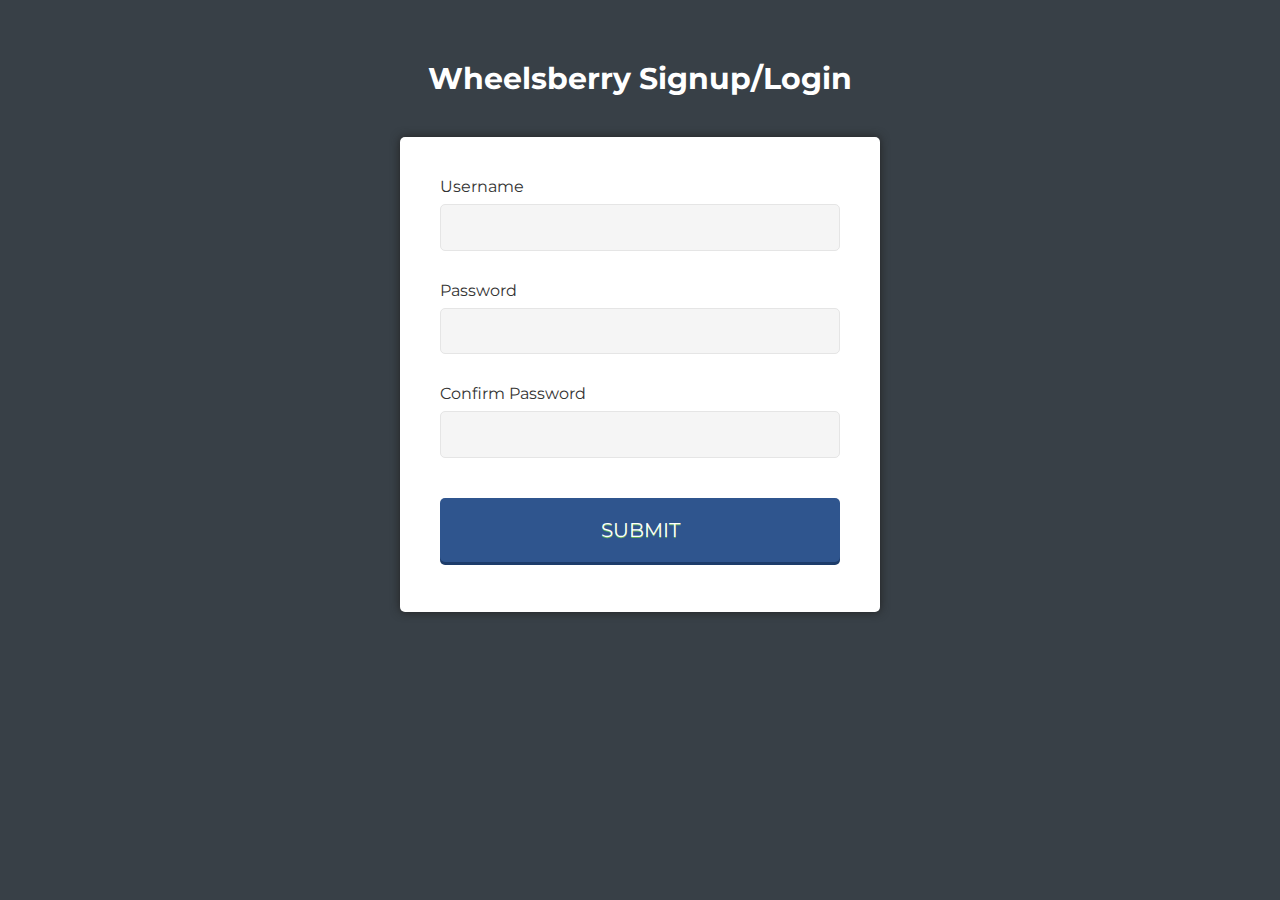
<file: login.html>
<!DOCTYPE html>
<html>
<head>
	<title>Sign Up Form</title>
	<link rel="stylesheet" href="login.css">
	
</head>
<body>
	<h1>Wheelsberry Signup/Login</h1>
	<form action="#" method="post">
		<p>
			<label for="username">Username</label>
			<input id="username" name="username" type="text">
		</p>
		<p>
			<label for="password">Password</label>
			<input id="password" name="password" type="password">
			<span>Enter a password longer than 8 characters</span>
		</p>
		<p>
			<label for="confirm_password">Confirm Password</label>
			<input id="confirm_password" name="confirm_password" type="password">
			<span>Please confirm your password</span>
		</p>
		<p>
			<input type="submit" value="SUBMIT" id="submit">
		</p>
	</form>

</body>
<script src="https://code.jquery.com/jquery-1.11.0.min.js" type="text/javascript" charset="utf-8"></script>
<script src="login.js"></script>
</html>
</file>
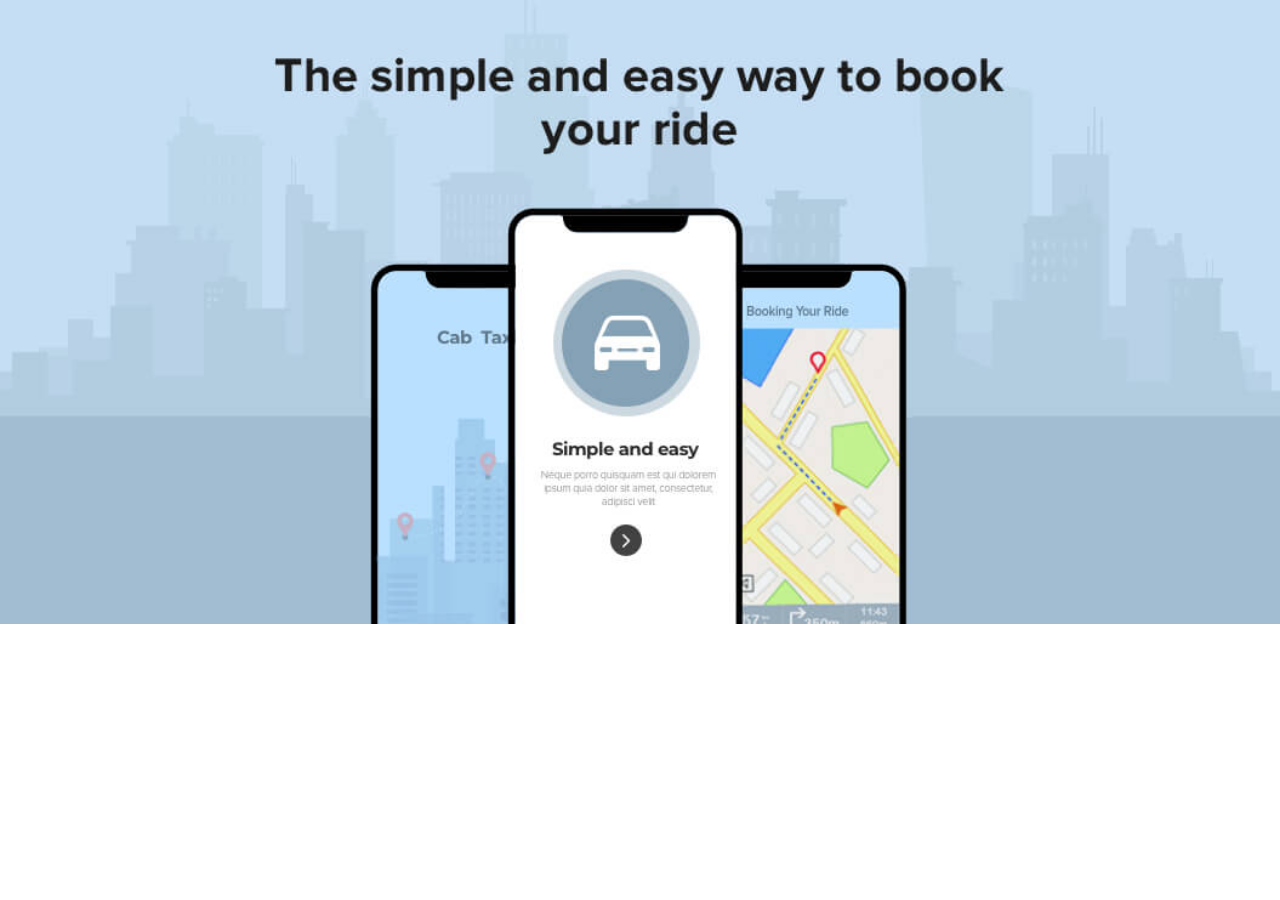
<file: test.html>
<!DOCTYPE html>
<html lang="en">
<head>
    <style>
 body
 { background-image:  url("images/2.jpg");
 height: 800px;
 width: 800px;
 background-repeat:no-repeat;
 background-size: contain;
 }

    </style>
        

    
    <title>Document</title>
</head>
<body>
    <p></p>
    
</body>
</html>
</file>
<file: login.css>
@import url(https://fonts.googleapis.com/css?family=Montserrat:300,400,900);

body {
		font-family: Montserrat, sans-serif;
		background: #384047;
		font-size: 10px
}

h1 {
		color: #fff;
		text-align: center;
		margin-top:2em;
		font-size:3em;
	}

form {
  background: #fff;
  padding: 4em 4em 2em;
  max-width: 400px;
  margin: 40px auto 0;
  box-shadow: 0 0 1em #222;
  border-radius: 5px;
}
p {
  margin: 0 0 3em 0;
  position: relative;
}
label {
  display: block;
  font-size: 1.6em;
  margin: 0 0 .5em;
  color: #333;
}
input {
  display: block;
  box-sizing: border-box;
  width: 100%;
  outline: none;
	font-family: Montserrat, sans-serif;
}
input[type="text"],
input[type="password"] {
  background: #f5f5f5;
  border: 1px solid #e5e5e5;
  font-size: 1.6em;
  padding: .8em .5em;
  border-radius: 5px;
}
input[type="text"]:focus,
input[type="password"]:focus {
  background: #fff
}
span {
  border-radius: 5px;
  display: block;
  font-size: 1.3em;
  text-align: center;
  position: absolute;
  background: #2F558E;
  left: 105%;
  top: 25px;
  width: 160px;
  padding: 7px 10px;
  color: #fff;
}
span:after {
  right: 100%;
  top: 50%;
  border: solid transparent;
  content: " ";
  height: 0;
  width: 0;
  position: absolute;
  pointer-events: none;
  border-color: rgba(136, 183, 213, 0);
  border-right-color: #2F558E;
  border-width: 8px;
  margin-top: -8px;
}
input[type="submit"] {
  background: #2F558E;
  box-shadow: 0 3px 0 0 #1D3C6A;
  border-radius: 5px;
  border: none;
  color: #fff;
  cursor: pointer;
  display: block;
  font-size: 2em;
  line-height: 1.6em;
  margin: 2em 0 0;
  outline: none;
  padding: .8em 0;
  text-shadow: 0 1px #68B25B;

}
</file>
